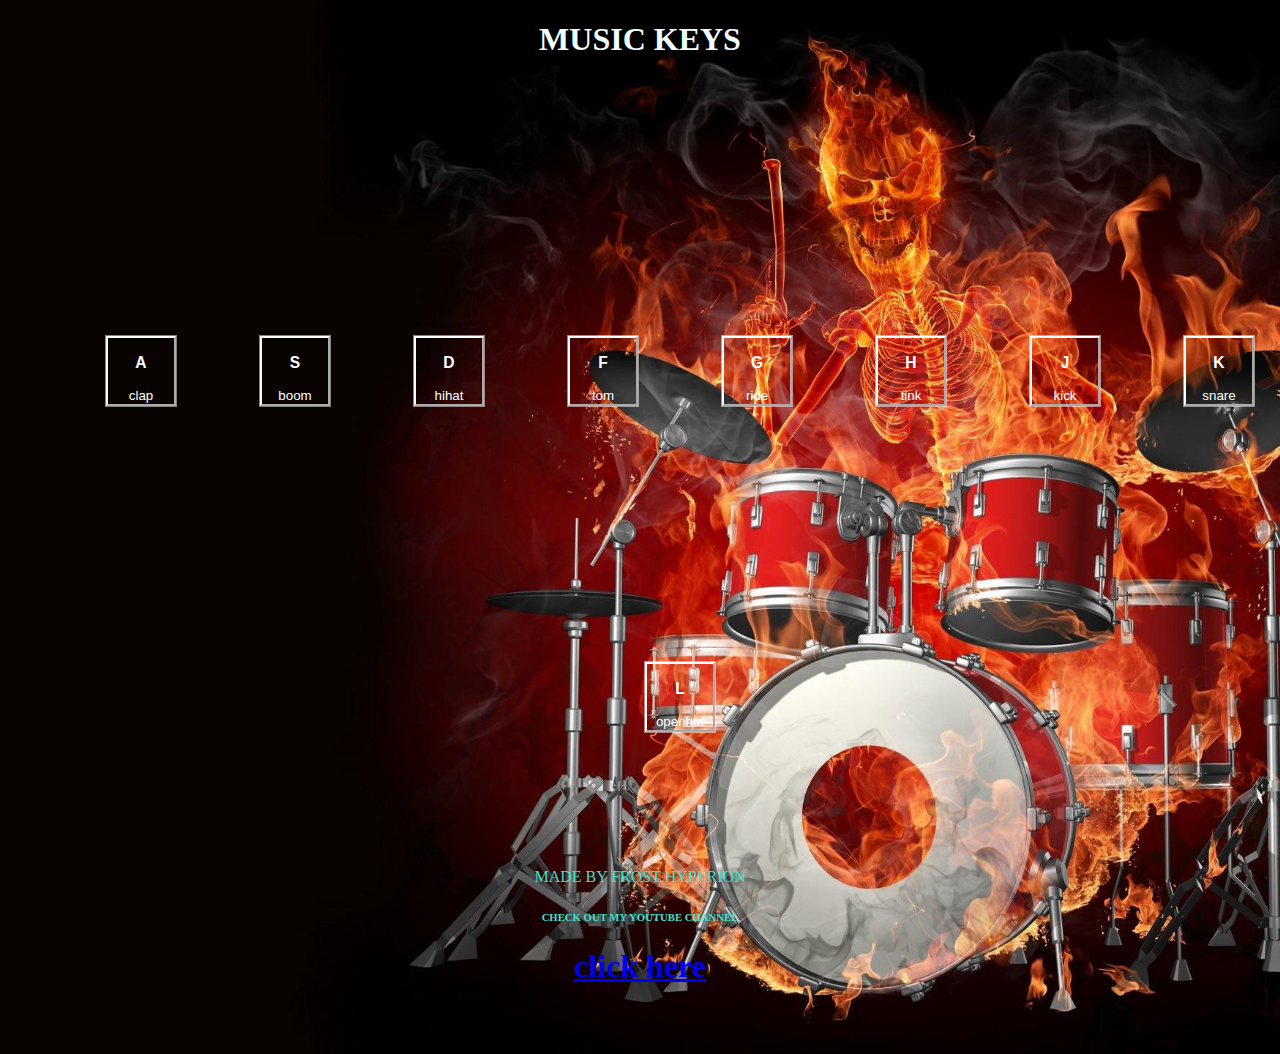
<file: drumkit/index.html>
<!doctype html>

<html>
    <head>
        <title>key music</title>
        <link rel="stylesheet" type="text/css"
        href="style.css">
        <script src="main.js"></script>
        
       
       
        
    </head>
    <body>
        
        <h1>MUSIC KEYS</h1>
        <button class="button" onclick ="playclap('./sounds/clap.wav')" id="A" > <h3>A</h3>clap</button>
        <button class="button" onclick ="playclap('./sounds/boom.wav')" id="S">  <h3>S</h3>boom</button>
        <button class="button" onclick ="playclap('./sounds/hihat.wav')" id="D"> <h3>D</h3>hihat</button>
        <button class="button" onclick ="playclap('./sounds/tom.wav')" id="F">   <h3>F</h3>tom</button>
        <button class="button" onclick ="playclap('./sounds/ride.wav')" id="G">  <h3>G</h3>ride</button>
        <button class="button" onclick ="playclap('./sounds/tink.wav')" id="H">  <h3>H</h3>tink</button>
        <button class="button" onclick ="playclap('./sounds/kick.wav')" id="J" > <h3>J</h3>kick</button>
        <button class="button" onclick ="playclap('./sounds/snare.wav')" id="K" > <h3>K</h3>snare</button>
        <button class="button" onclick ="playclap('./sounds/openhat.wav')" id="L" ><h3>L</h3>openhat</button>
        

   
    </body>
    <footer id="main-footer">
        <p>MADE BY FROST HYPERION</p>
        <H6>CHECK OUT MY YOUTUBE CHANNEL</H6>
        <a href="https://www.youtube.com/watch?v=_fivd652PtY"><h1>click here</h1></a>
        </footer> 
   </html>
</file>
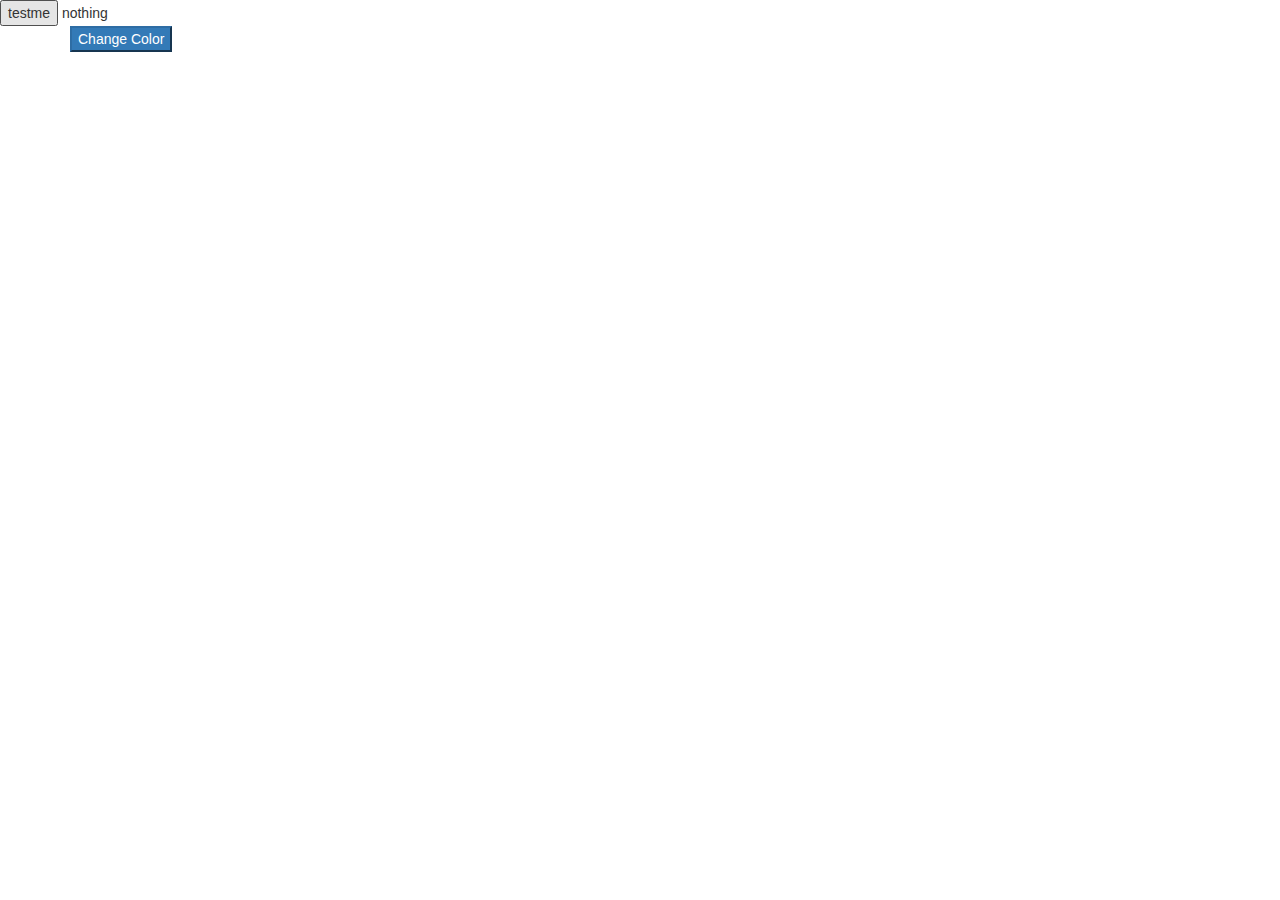
<file: test/index.html>
<!DOCTYPE html>
<html>
  <head>
    <title>Title of the document</title>
    <!-- Latest compiled and minified CSS -->
<link rel="stylesheet" href="https://maxcdn.bootstrapcdn.com/bootstrap/3.4.1/css/bootstrap.min.css">

<!-- jQuery library -->
<script src="https://ajax.googleapis.com/ajax/libs/jquery/3.4.1/jquery.min.js"></script>

<!-- Latest compiled JavaScript -->
<script src="https://maxcdn.bootstrapcdn.com/bootstrap/3.4.1/js/bootstrap.min.js"></script>
  </head>
  <body id="id1">
    <script src="main.js"></script>
    <button id="b" onclick="test()">
        testme
        </button>
        <span id="test">nothing</span>
    <div class="container"><div class="offset-md-5"><button onclick="color()" class="btn-primary">Change Color</button></div></div>
    
  </body>

</html>
</file>
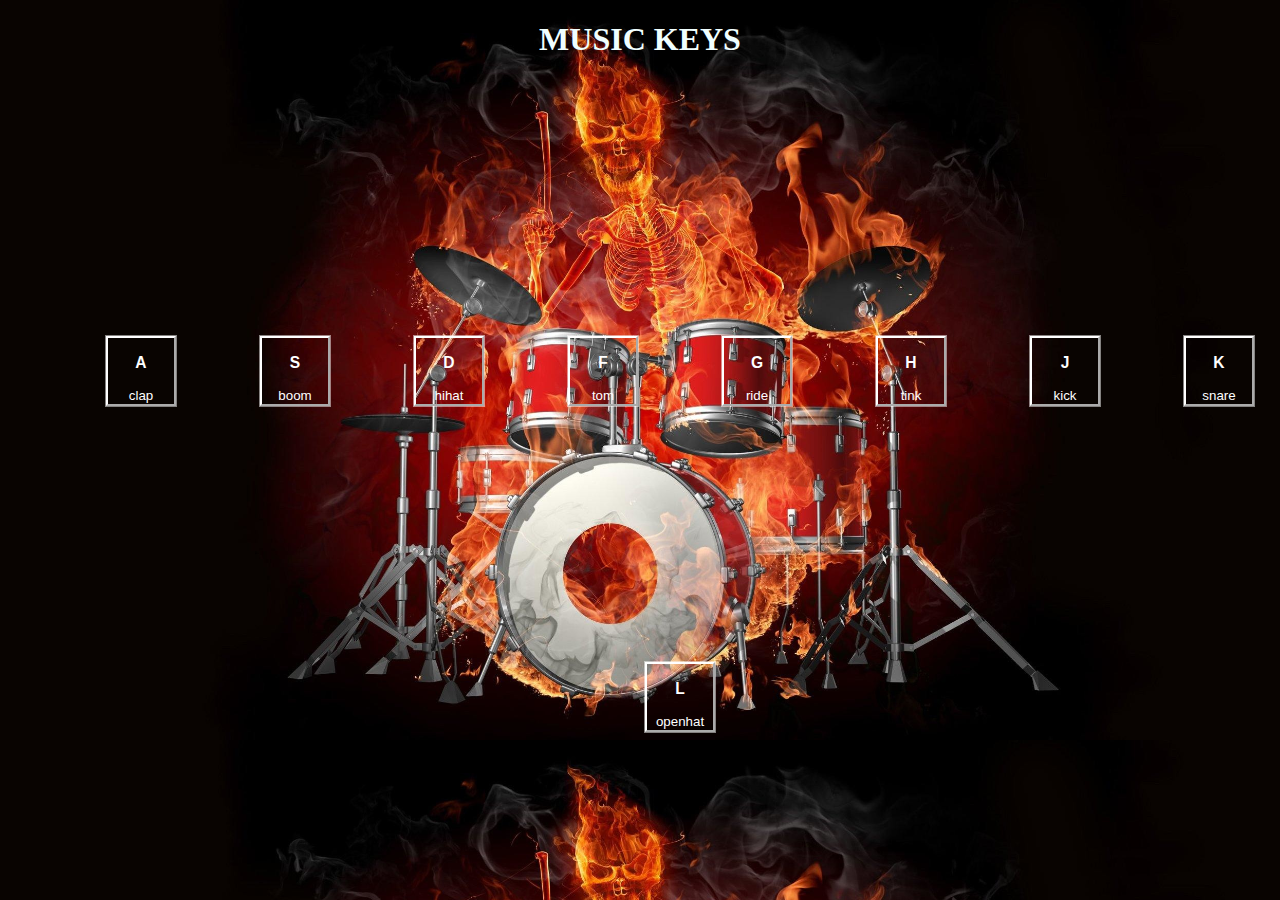
<file: Learning-html-master/drumkit/index.html>
<!doctype html>

<html>
    <head>
        <title>key music</title>
        <link rel="stylesheet" type="text/css"
        href="style.css">
        <script src="main.js"></script>
        
       
       
        
    </head>
    <body>
        <h1>MUSIC KEYS</h1>
        <button class="button" onclick ="playclap('./sounds/clap.wav')" id="A" > <h3>A</h3>clap</button>
        <button class="button" onclick ="playclap('./sounds/boom.wav')" id="S">  <h3>S</h3>boom</button>
        <button class="button" onclick ="playclap('./sounds/hihat.wav')" id="D"> <h3>D</h3>hihat</button>
        <button class="button" onclick ="playclap('./sounds/tom.wav')" id="F">   <h3>F</h3>tom</button>
        <button class="button" onclick ="playclap('./sounds/ride.wav')" id="G">  <h3>G</h3>ride</button>
        <button class="button" onclick ="playclap('./sounds/tink.wav')" id="H">  <h3>H</h3>tink</button>
        <button class="button" onclick ="playclap('./sounds/kick.wav')" id="J" > <h3>J</h3>kick</button>
        <button class="button" onclick ="playclap('./sounds/snare.wav')" id="K" > <h3>K</h3>snare</button>
        <button class="button" onclick ="playclap('./sounds/openhat.wav')" id="L" ><h3>L</h3>openhat</button>
        

   
    </body>
</html>
</file>
<file: drumkit/style.css>
body{
  background-image: url('images/background.jpg');
  background-size: cover;

  color: azure;
  text-align: center;

}

  
  /*for animation effect  */
  .button{
    border: 0.150rem outset white;
    background-color:transparent;
    
    margin-top: 16rem;
    margin-left: 5rem;
    height:70px;
    width:70px;
    box-shadow: inset 0 0 20px rgba(255, 255, 255, 0);
    color:white;
    outline: 1px solid;
    outline-color: rgba(255, 255, 255, .5);
    outline-offset: 0px;
    text-shadow: none;
    transition: all 1250ms cubic-bezier(0.19, 1, 0.22, 1);
  } 
  
  .button:active{
    border: 1px solid;
    box-shadow: inset 0 0 20px rgba(255, 255, 255, .5), 0 0 20px rgba(255, 255, 255, .2);
    outline-color: rgba(255, 255, 255, 0);
    outline-offset: 15px;
    text-shadow: 1px 1px 2px #427388; 
  } 
  
  .button-press{
    border: 1px solid;
    box-shadow: inset 0 0 20px rgba(255, 255, 255, .5), 0 0 20px rgba(255, 255, 255, .2);
    outline-color: rgba(255, 255, 255, 0);
    outline-offset: 15px;
    text-shadow: 1px 1px 2px #427388; 
  }
  #main-footer{
    background: transparent;
    text-align: center;
    padding: 40px;
    margin-top: 80px;
    color: turquoise;
    font-family: Cambria, Cochin, Georgia, Times, 'Times New Roman', serif;
  }
</file>
<file: Learning-html-master/drumkit/style.css>
body{
  background-image: url('images/background.jpg');
  background-size: cover;

  color: azure;
  text-align: center;

}

  
  /*for animation effect  */
  .button{
    border: 0.150rem outset white;
    background-color:transparent;
    
    margin-top: 16rem;
    margin-left: 5rem;
    height:70px;
    width:70px;
    box-shadow: inset 0 0 20px rgba(255, 255, 255, 0);
    color:white;
    outline: 1px solid;
    outline-color: rgba(255, 255, 255, .5);
    outline-offset: 0px;
    text-shadow: none;
    transition: all 1250ms cubic-bezier(0.19, 1, 0.22, 1);
  } 
  
  .button:active{
    border: 1px solid;
    box-shadow: inset 0 0 20px rgba(255, 255, 255, .5), 0 0 20px rgba(255, 255, 255, .2);
    outline-color: rgba(255, 255, 255, 0);
    outline-offset: 15px;
    text-shadow: 1px 1px 2px #427388; 
  } 
  
  .button-press{
    border: 1px solid;
    box-shadow: inset 0 0 20px rgba(255, 255, 255, .5), 0 0 20px rgba(255, 255, 255, .2);
    outline-color: rgba(255, 255, 255, 0);
    outline-offset: 15px;
    text-shadow: 1px 1px 2px #427388; 
  }
</file>
